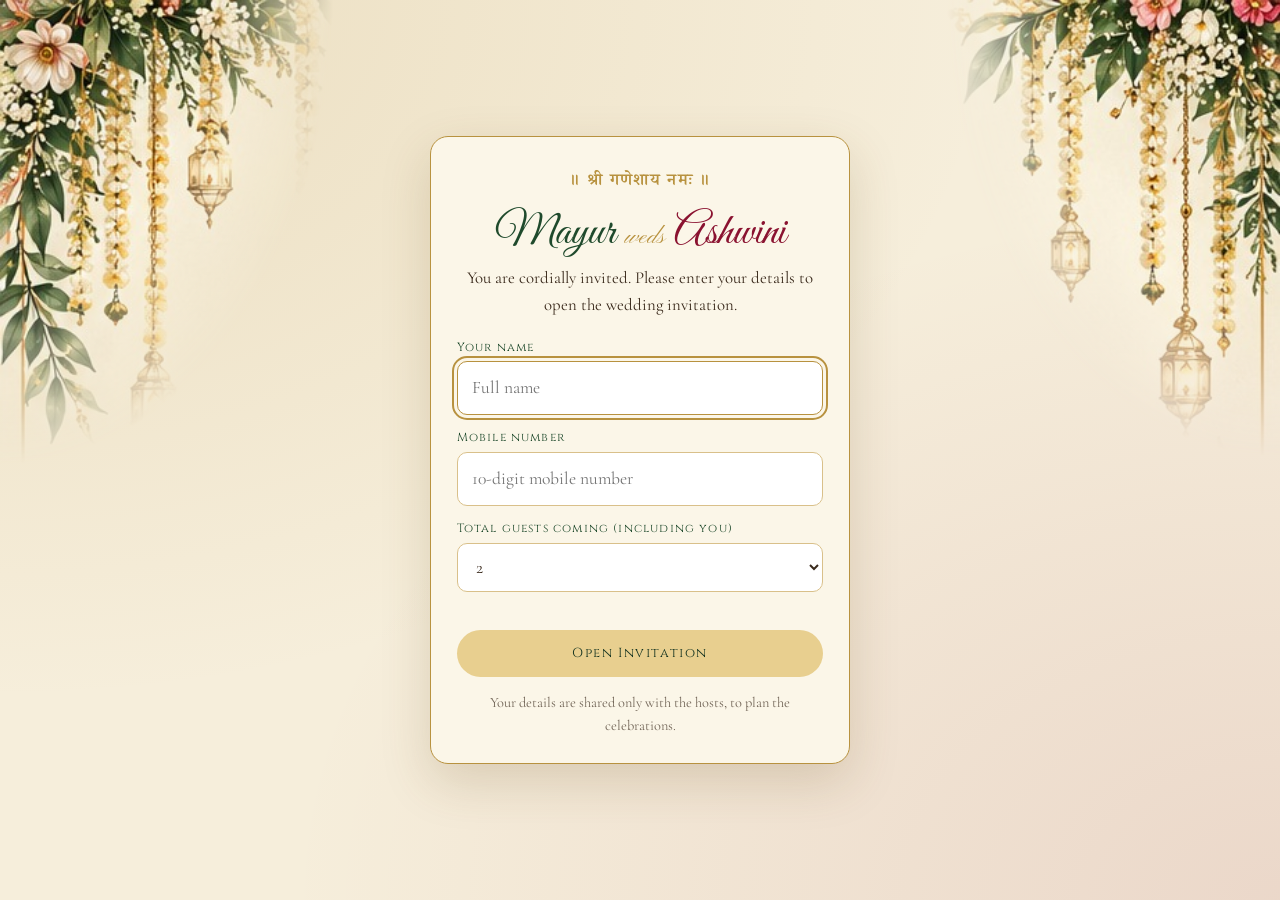
<file: index.html>
<!DOCTYPE html>
<html lang="en">
<head>
  <meta charset="UTF-8">
  <meta name="viewport" content="width=device-width, initial-scale=1">
  <title>Welcome | Mayur weds Ashwini</title>
  <meta name="description" content="You are invited to the wedding of Mayur & Ashwini, 17-19 December 2026, Shirpur.">
  <meta property="og:title" content="Mayur weds Ashwini - Wedding Invitation">
  <meta property="og:description" content="17-19 December 2026 |  Ahilya Lawns, Shirpur, Dhule">
  <meta property="og:image" content="https://mayur2111995.github.io/MayshuWedding/images/venue.jpg">
  <link rel="preconnect" href="https://fonts.googleapis.com">
  <link rel="preconnect" href="https://fonts.gstatic.com" crossorigin>
  <link href="https://fonts.googleapis.com/css2?family=Cinzel:wght@500;600&family=Cormorant+Garamond:wght@400;500;600&family=Great+Vibes&family=Noto+Serif+Devanagari:wght@600&family=Pinyon+Script&display=swap" rel="stylesheet">
  <link rel="stylesheet" href="./style.css">
</head>
<body class="login-page">

  <main class="gate" id="gate">
    <img class="floral floral-l" src="./images/floral-left.jpg" alt="" onerror="this.style.display='none'">
    <img class="floral floral-r" src="./images/floral-right.jpg" alt="" onerror="this.style.display='none'">

    <form class="gate-box" id="gateForm" novalidate>
      <p class="om">॥ श्री गणेशाय नमः ॥</p>

      <h1 class="gate-names">
        <span class="n1">Mayur</span>
        <span class="weds">weds</span>
        <span class="n2">Ashwini</span>
      </h1>

      <p class="gate-lead">You are cordially invited. Please enter your details to open the wedding invitation.</p>

      <label for="gName">Your name</label>
      <input id="gName" name="name" type="text" autocomplete="name" placeholder="Full name" required>

      <label for="gMobile">Mobile number</label>
      <input id="gMobile" name="mobile" type="tel" inputmode="numeric" autocomplete="tel" placeholder="10-digit mobile number" maxlength="17" required>

      <label for="gGuests">Total guests coming (including you)</label>
      <select id="gGuests" name="guests">
        <option value="1">1</option><option value="2" selected>2</option><option value="3">3</option>
        <option value="4">4</option><option value="5">5</option><option value="6">6</option>
        <option value="7">7</option><option value="8">8</option><option value="9">9</option><option value="10">10+</option>
      </select>

      <p class="gate-error" id="gateError" role="alert"></p>
      <button class="btn gate-btn" type="submit" id="gateBtn">Open Invitation</button>
      <p class="gate-note">Your details are shared only with the hosts, to plan the celebrations.</p>
    </form>
  </main>

  <script src="./config.js"></script>
  <script src="./login.js"></script>
</body>
</html>
</file>
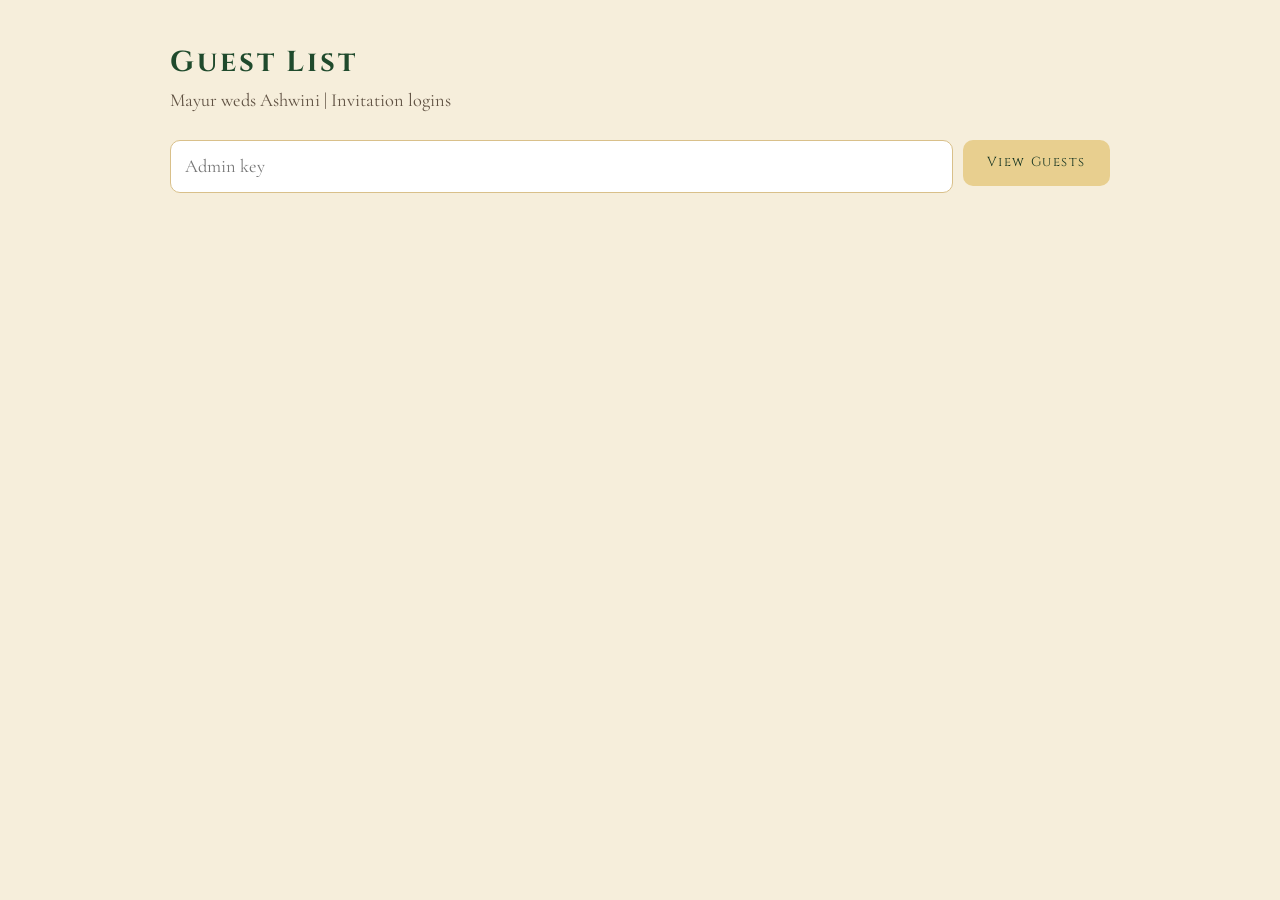
<file: admin.html>
<!DOCTYPE html>
<html lang="en">
<head>
  <meta charset="UTF-8">
  <meta name="viewport" content="width=device-width, initial-scale=1">
  <meta name="robots" content="noindex, nofollow">
  <title>Guest List | Admin</title>
  <link href="https://fonts.googleapis.com/css2?family=Cinzel:wght@500;600&family=Cormorant+Garamond:wght@400;500;600&family=Great+Vibes&display=swap" rel="stylesheet">
  <link rel="stylesheet" href="./style.css">
</head>
<body class="admin-page">
  <main class="admin">
    <h1 class="admin-title">Guest List</h1>
    <p class="admin-sub">Mayur weds Ashwini | Invitation logins</p>

    <form class="admin-key" id="keyForm">
      <input id="keyInput" type="password" placeholder="Admin key" autocomplete="current-password" required>
      <button class="btn" type="submit">View Guests</button>
    </form>
    <p class="gate-error" id="adminError" role="alert"></p>

    <section id="panel" hidden>
      <div class="stats">
        <div><b id="statLogins">0</b><span>Invitees logged in</span></div>
        <div><b id="statGuests">0</b><span>Total guests coming</span></div>
      </div>

      <div class="admin-tools">
        <input id="search" type="search" placeholder="Search name or mobile">
        <button class="btn btn-outline" id="refresh" type="button">Refresh</button>
        <button class="btn btn-outline" id="csv" type="button">Download CSV</button>
        <a class="btn" id="waSummary" target="_blank" rel="noopener" href="#">Send summary on WhatsApp</a>
      </div>

      <div class="table-wrap">
        <table>
          <thead><tr><th>#</th><th>Name</th><th>Mobile</th><th>Guests</th><th>Logged in</th></tr></thead>
          <tbody id="rows"></tbody>
        </table>
      </div>
    </section>
  </main>
  <script src="./config.js"></script>
  <script src="./admin.js"></script>
</body>
</html>
</file>
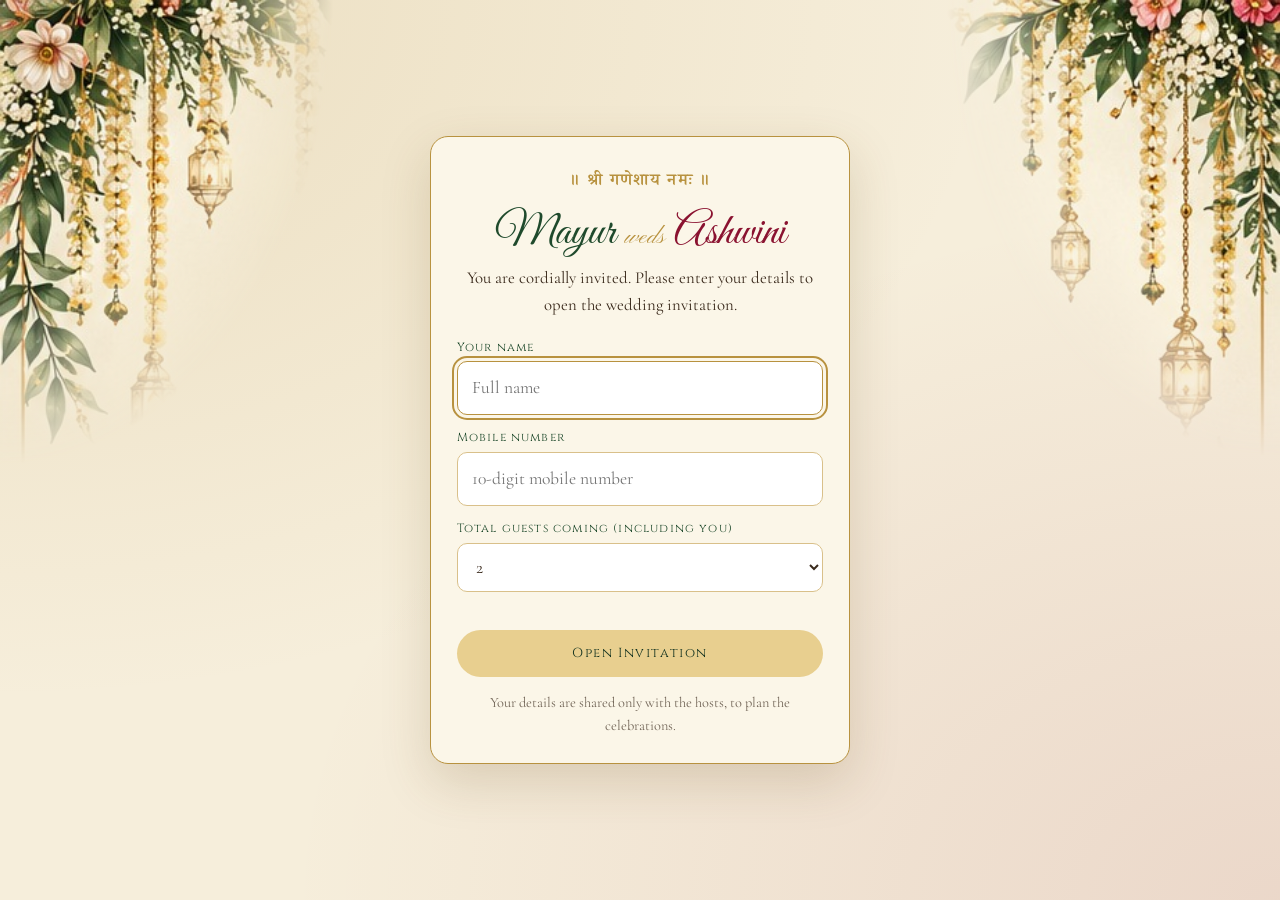
<file: invitation.html>
<!DOCTYPE html>
<html lang="en">
<head>
  <meta charset="UTF-8">
  <meta name="viewport" content="width=device-width, initial-scale=1">

  <title>Mayur weds Ashwini | Wedding Invitation</title>
  <script>
    // Guests must log in first
    try { if (!localStorage.getItem('mayshuGuest')) location.replace('index.html'); } catch (e) {}
  </script>

  <meta name="description" content="You are invited to the wedding festivities of Mayur & Ashwini, 17-19 December 2026, Ahilya Lawns, Shirpur.">

  <meta property="og:title" content="Mayur weds Ashwini - Wedding Invitation">
  <meta property="og:description" content="17-19 December 2026 |  Ahilya Lawns, Shirpur, Dhule">
  <meta property="og:image" content="https://mayur2111995.github.io/MayshuWedding/images/venue.jpg">

  <link rel="preconnect" href="https://fonts.googleapis.com">
  <link rel="preconnect" href="https://fonts.gstatic.com" crossorigin>

  <link href="https://fonts.googleapis.com/css2?family=Cinzel:wght@500;600&family=Cormorant+Garamond:wght@400;500;600&family=Great+Vibes&family=Noto+Serif+Devanagari:wght@600&family=Pinyon+Script&display=swap" rel="stylesheet">

  <link rel="stylesheet" href="./style.css">

  <style>
    /* Image loading and fallback improvements */

    .arch {
      position: relative;
      overflow: hidden;
      background: #efe3c5;
    }

    .arch img {
      display: block;
      width: 100%;
      height: 100%;
      object-fit: cover;
      object-position: center;
    }

    .arch img.image-error {
      display: none;
    }

    .card img,
    .venue-img,
    .floral {
      display: block;
      max-width: 100%;
    }

    .card img {
      width: 100%;
      height: auto;
      object-fit: cover;
    }

    .venue-img {
      width: 100%;
      height: auto;
      object-fit: cover;
    }

    .floral {
      height: auto;
    }

    @media (max-width: 600px) {
      .couple-grid {
        gap: 20px;
      }
    }
  </style>
</head>

<body class="ready">

  <!-- Background Music -->
  <audio
    id="bgm"
    src="./audio/song.mp3"
    loop
    preload="none">
  </audio>

  <button
    class="music"
    id="musicBtn"
    type="button"
    aria-label="Play or pause music"
    title="Music">

    <svg viewBox="0 0 24 24" width="22" height="22" aria-hidden="true">
      <path id="musicIcon" fill="currentColor" d="M8 5v14l11-7z"/>
    </svg>

  </button>

  <!-- NAV -->
  <nav class="topnav" aria-label="Main">
    <a class="brand" href="#home">M &amp; A</a>
    <div class="navlinks" id="navlinks">
      <a href="#home">Home</a>
      <a href="#couple">Couple</a>
      <a href="#events">Events</a>
      <a href="#venue">Venue</a>
      <a href="#rsvp">RSVP</a>
    </div>
    <p class="who"><span id="whoName"></span> <a href="#" id="logout">Switch</a></p>
  </nav>

  <!-- HERO SECTION -->
  <header class="hero" id="home">

    <img
      class="floral floral-l"
      src="./images/floral-left.jpg"
      alt=""
      loading="lazy"
      onerror="this.style.display='none'">

    <img
      class="floral floral-r"
      src="./images/floral-right.jpg"
      alt=""
      loading="lazy"
      onerror="this.style.display='none'">

    <div class="hero-inner">

      <p class="om">॥ श्री गणेशाय नमः ॥</p>

      <p class="lead">
        With the blessings of our elders and the grace of the Almighty, we joyfully invite you to celebrate the wedding of
      </p>

      <h1 class="names" aria-label="Mayur weds Ashwini">
        <span class="n1">Mayur</span>
        <span class="weds">weds</span>
        <span class="n2">Ashwini</span>
      </h1>

      <p class="tagline">
        Your presence and blessings will make our celebrations truly special.
      </p>

      <div class="countdown" id="countdown" aria-live="polite">

        <div>
          <b id="d">--</b>
          <span>Days</span>
        </div>

        <div>
          <b id="h">--</b>
          <span>Hours</span>
        </div>

        <div>
          <b id="m">--</b>
          <span>Minutes</span>
        </div>

        <div>
          <b id="s">--</b>
          <span>Seconds</span>
        </div>

      </div>

      <p class="count-note" id="countNote">
        till the Vaidik Wedding, 19 December 2026 at 8:33 AM
      </p>

      <a class="scroll" href="#events">
        Wedding Celebrations
      </a>

    </div>
  </header>

  <!-- COUPLE SECTION -->
  <section class="couple" id="couple">

    <h2 class="section-title">The Couple</h2>

    <div class="divider">
      <i></i>
    </div>

    <div class="couple-grid">

      <!-- Groom -->
      <figure class="person">

        <div class="arch" data-initial="M">

          <img
            src="./images/groom.jpg"
            alt="Mayur - The Groom"
            loading="lazy"
            fetchpriority="high"
            decoding="async"
            onerror="this.classList.add('image-error')">

        </div>

        <figcaption>
          <span class="pname green">Mayur</span>
          <span class="prole">The Groom</span>
        </figcaption>

      </figure>

      <div class="heart" aria-hidden="true">&amp;</div>

      <!-- Bride -->
      <figure class="person">

        <div class="arch" data-initial="A">

          <img
            src="./images/bride.jpg"
            alt="Ashwini - The Bride"
            loading="lazy"
            decoding="async"
            onerror="this.classList.add('image-error')">

        </div>

        <figcaption>
          <span class="pname maroon">Ashwini</span>
          <span class="prole">The Bride</span>
        </figcaption>

      </figure>

    </div>
  </section>

  <!-- WEDDING EVENTS -->
  <main id="events" class="events">

    <h2 class="section-title">Wedding Celebrations</h2>

    <div class="divider">
      <i></i>
    </div>

    <!-- 17 DECEMBER -->
    <section class="day">

      <div class="day-head">
        <span class="num">17</span>
        <span class="meta">December 2026<br>Thursday</span>
      </div>

      <div class="cards">

        <article class="card">

          <img
            src="./images/mehndi.jpg"
            alt="Mehndi"
            loading="lazy"
            decoding="async">

          <h3 class="green">Mehndi Ceremony</h3>
          <p class="time">11:00 AM</p>
          <p class="where"> Ahilya Lawns</p>

        </article>

        <article class="card">

          <img
            src="./images/sangeet.jpg"
            alt="Sangeet"
            loading="lazy"
            decoding="async">

          <h3>Sangeet Night</h3>
          <p class="time">8:30 PM</p>
          <p class="where"> Ahilya Lawns</p>

        </article>

      </div>
    </section>

    <!-- 18 DECEMBER -->
    <section class="day">

      <div class="day-head">
        <span class="num">18</span>
        <span class="meta">December 2026<br>Friday</span>
      </div>

      <div class="cards">

        <article class="card">

          <img
            src="./images/groom-haldi.jpg"
            alt="Groom Haldi"
            loading="lazy"
            decoding="async">

          <h3>Groom&rsquo;s Haldi Ceremony</h3>
          <p class="time">10:00 AM</p>
          <p class="where">At Home</p>

        </article>

        <article class="card">

          <img
            src="./images/bride-groom-haldi.jpg"
            alt="Bride and Groom Haldi"
            loading="lazy"
            decoding="async">

          <h3>Bride &amp; Groom Haldi Ceremony</h3>
          <p class="time">5:30 PM</p>
          <p class="where"> Ahilya Lawns</p>

        </article>

        <article class="card">

          <img
            src="./images/dj-night.jpg"
            alt="DJ Night Party"
            loading="lazy"
            decoding="async">

          <h3>DJ Night</h3>
          <p class="time">7:30 PM</p>
          <p class="where"> Ahilya Lawns</p>

        </article>

      </div>
    </section>

    <!-- 19 DECEMBER -->
    <section class="day">

      <div class="day-head">
        <span class="num">19</span>
        <span class="meta">December 2026<br>Saturday</span>
      </div>

      <div class="cards">

        <article class="card feature">

          <img
            src="./images/vaidik.jpg"
            alt="Vaidik Wedding"
            loading="lazy"
            decoding="async">

          <h3>Vaidik Wedding Ceremony</h3>
          <p class="time">8:33 AM</p>
          <p class="where"> Ahilya Lawns</p>

        </article>

        <article class="card feature">

          <img
            class="focus-top" src="./images/reception.jpg"
            alt="Baraat and Reception"
            loading="lazy"
            decoding="async">

          <h3>Baraat &amp; Reception</h3>
          <p class="time">8:30 PM</p>
          <p class="where"> Ahilya Lawns</p>

        </article>

      </div>
    </section>

  </main>

  <!-- VENUE -->
  <section class="venue" id="venue">

    <div class="venue-text">

      <p class="chip">Venue</p>

      <h2> Ahilya Lawns</h2>

      <p class="city">Shirpur, Dhule</p>

      <address>
        Behind MLA Residence / Near Malhar Nagar,<br>
        New Bypass Road, Varvade / Karvand,<br>
        Shirpur, District Dhule, Maharashtra 425405
      </address>

      <a
        class="btn"
        target="_blank"
        rel="noopener"
        href="https://www.google.com/maps/search/?api=1&query=Ahilya+Lawns+Shirpur+Dhule">

        Open in Google Maps

      </a>

    </div>

    <img
      class="venue-img"
      src="./images/venue.jpg"
      alt="Ahilya Lawns decorated for the wedding"
      loading="lazy"
      decoding="async">

  </section>

  <!-- RSVP -->
  <section class="rsvp" id="rsvp">
    <h2 class="section-title">RSVP &amp; Contact</h2>
    <div class="divider"><i></i></div>
    <p class="rsvp-lead">Kindly confirm your presence, or reach us for any query.</p>
    <div class="rsvp-actions">
      <a class="btn" id="waBtn" target="_blank" rel="noopener" href="#">Confirm on WhatsApp</a>
      <a class="btn btn-outline" id="callBtn" href="#">Call the hosts</a>
    </div>
  </section>

  <!-- FOOTER -->
  <footer>

    <p class="blessing">Your gracious presence, love, and blessings are the greatest gifts we could ever receive.</p>

    <p class="regards">With love and warm regards,</p>
    <p class="script">Mayur &amp; Ashwini</p>
    <p class="together">Together with our families</p>

  </footer>

  <script src="./config.js"></script>
  <script src="./invite.js"></script>

</body>
</html>
</file>
<file: style.css>
/* =====================================================
   MAYUR & ASHWINI — PREMIUM WEDDING INVITATION
   Complete Responsive CSS
===================================================== */

/* ---------- Theme ---------- */

:root {
  --cream: #f6eedb;
  --cream-2: #efe4c9;
  --green: #1f4a2c;
  --green-deep: #143320;
  --maroon: #8a1230;
  --gold: #b8923f;
  --gold-soft: #d9c08a;
  --ink: #3a2a1c;
}

/* ---------- Reset ---------- */

* {
  box-sizing: border-box;
  margin: 0;
  padding: 0;
}

html {
  scroll-behavior: smooth;
}

body {
  background: var(--cream);
  color: var(--ink);
  font-family: 'Cormorant Garamond', Georgia, serif;
  font-size: 1.15rem;
  line-height: 1.6;
  -webkit-font-smoothing: antialiased;
}

img {
  max-width: 100%;
  display: block;
}

a {
  color: inherit;
}

button,
input,
select {
  font: inherit;
}

:focus-visible {
  outline: 2px solid var(--maroon);
  outline-offset: 3px;
}

/* ---------- Hero ---------- */

.hero {
  position: relative;
  min-height: 100svh;
  display: flex;
  align-items: center;
  justify-content: center;
  text-align: center;
  padding: 4rem 1.25rem 3rem;
  overflow: hidden;
}

.floral {
  position: absolute;
  top: 0;
  pointer-events: none;
  width: clamp(140px, 26vw, 340px);
  height: auto;
  z-index: 0;
  animation: sway 7s ease-in-out infinite alternate;
}

.floral-l {
  left: 0;
  transform-origin: top left;
  -webkit-mask-image: radial-gradient(
    ellipse 100% 100% at 0 0,
    #000 62%,
    transparent 100%
  );
  mask-image: radial-gradient(
    ellipse 100% 100% at 0 0,
    #000 62%,
    transparent 100%
  );
}

.floral-r {
  right: 0;
  transform-origin: top right;
  -webkit-mask-image: radial-gradient(
    ellipse 100% 100% at 100% 0,
    #000 62%,
    transparent 100%
  );
  mask-image: radial-gradient(
    ellipse 100% 100% at 100% 0,
    #000 62%,
    transparent 100%
  );
}

.hero-inner {
  position: relative;
  max-width: 760px;
  width: 100%;
  z-index: 1;
}

.om {
  font-family: 'Cinzel', serif;
  color: var(--gold);
  font-size: 0.8rem;
  letter-spacing: 0.2em;
  margin-bottom: 1.6rem;
}

.lead {
  font-family: 'Cinzel', serif;
  font-size: clamp(0.78rem, 2.4vw, 1rem);
  letter-spacing: 0.2em;
  line-height: 2;
  max-width: 560px;
  margin: 0 auto;
}

/* ---------- Couple Names ---------- */

.names {
  margin: 1.5rem 0 1rem;
  display: flex;
  flex-wrap: wrap;
  align-items: center;
  justify-content: center;
  gap: 0 0.4rem;
  font-weight: 400;
  line-height: 1.05;
}

.names .n1,
.names .n2 {
  font-family: 'Great Vibes', cursive;
  font-size: clamp(4rem, 15vw, 7.5rem);
}

.names .n1 {
  color: var(--green);
}

.names .n2 {
  color: var(--maroon);
}

.names .weds {
  font-family: 'Pinyon Script', cursive;
  color: var(--gold);
  font-size: clamp(1.8rem, 6vw, 3rem);
}

.tagline {
  font-family: 'Cinzel', serif;
  font-size: clamp(0.72rem, 2.2vw, 0.9rem);
  letter-spacing: 0.22em;
  max-width: 440px;
  margin: 0 auto 2rem;
  line-height: 2;
}

/* ---------- Hero Animation ---------- */

.hero-inner > * {
  animation: rise 0.9s cubic-bezier(0.2, 0.7, 0.2, 1) both;
}

.hero-inner > *:nth-child(2) {
  animation-delay: 0.1s;
}

.hero-inner > *:nth-child(3) {
  animation-delay: 0.25s;
}

.hero-inner > *:nth-child(4) {
  animation-delay: 0.45s;
}

.hero-inner > *:nth-child(5) {
  animation-delay: 0.6s;
}

@keyframes rise {
  from {
    opacity: 0;
    transform: translateY(18px);
  }

  to {
    opacity: 1;
    transform: none;
  }
}

@keyframes sway {
  from {
    transform: rotate(-0.6deg);
  }

  to {
    transform: rotate(0.6deg);
  }
}

/* ---------- Countdown ---------- */

.countdown {
  display: flex;
  justify-content: center;
  gap: 0.7rem;
  margin-top: 0.5rem;
  flex-wrap: wrap;
}

.countdown div {
  min-width: 4.4rem;
  padding: 0.7rem 0.4rem;
  border: 1px solid var(--gold-soft);
  border-radius: 10px;
  background: rgba(255, 255, 255, 0.35);
}

.countdown b {
  display: block;
  font-family: 'Cinzel', serif;
  font-size: 1.7rem;
  color: var(--maroon);
  font-weight: 600;
  line-height: 1.2;
}

.countdown span {
  font-size: 0.85rem;
  color: var(--green);
}

.count-note {
  font-size: 1rem;
  margin-top: 0.8rem;
  color: var(--ink);
  opacity: 0.8;
}

.scroll {
  display: inline-block;
  margin-top: 2.2rem;
  text-decoration: none;
  font-family: 'Cinzel', serif;
  font-size: 0.8rem;
  letter-spacing: 0.2em;
  color: var(--green);
  border-bottom: 1px solid var(--gold);
  padding-bottom: 0.3rem;
}

/* ---------- Events ---------- */

.events {
  max-width: 1040px;
  margin: 0 auto;
  padding: 4.5rem 1.25rem 2rem;
}

.section-title {
  text-align: center;
  font-family: 'Cinzel', serif;
  font-weight: 500;
  font-size: clamp(1.1rem, 3.4vw, 1.5rem);
  letter-spacing: 0.3em;
  color: var(--green);
}

.divider {
  height: 1px;
  background: linear-gradient(
    90deg,
    transparent,
    var(--gold),
    transparent
  );
  margin: 1.1rem auto 3rem;
  max-width: 420px;
  position: relative;
}

.divider i {
  position: absolute;
  left: 50%;
  top: 50%;
  width: 9px;
  height: 9px;
  background: var(--cream);
  border: 1px solid var(--gold);
  transform: translate(-50%, -50%) rotate(45deg);
}

/* ---------- Timeline ---------- */

.day {
  display: grid;
  grid-template-columns: 170px 1fr;
  gap: 0 2.2rem;
  margin-bottom: 3rem;
}

.day-head {
  position: sticky;
  top: 1.5rem;
  align-self: start;
  display: flex;
  flex-direction: column;
  align-items: center;
  text-align: center;
  padding: 1.1rem 0.5rem 1.2rem;
  border: 1px solid var(--gold);
  border-radius: 14px;
  background: linear-gradient(
    180deg,
    #fbf6e8,
    var(--cream-2)
  );
}

.day-head .num {
  font-family: 'Cinzel', serif;
  font-size: 3.6rem;
  font-weight: 600;
  color: var(--maroon);
  line-height: 1;
  padding: 0;
  border: 0;
}

.day-head .meta {
  font-family: 'Cinzel', serif;
  font-size: 0.78rem;
  letter-spacing: 0.16em;
  color: var(--ink);
  line-height: 1.8;
  text-transform: uppercase;
  margin-top: 0.5rem;
  padding-top: 0.6rem;
  border-top: 1px solid var(--gold-soft);
  width: 80%;
}

.cards {
  display: grid;
  grid-template-columns: repeat(3, minmax(0, 1fr));
  gap: 1.2rem;
  align-items: stretch;
}

/* ---------- Event Cards ---------- */

.card {
  background: linear-gradient(
    180deg,
    #fbf6e8,
    var(--cream-2)
  );
  border: 1px solid var(--gold-soft);
  border-radius: 14px;
  padding: 0.6rem 0.6rem 1.1rem;
  text-align: center;
  transition: transform 0.25s ease, box-shadow 0.25s ease;
  min-width: 0;
}

.card:hover {
  transform: translateY(-3px);
  box-shadow: 0 10px 24px rgba(120, 90, 30, 0.18);
}

.card img {
  width: 100%;
  aspect-ratio: 2 / 1;
  object-fit: cover;
  border-radius: 9px;
}

.card h3 {
  font-family: 'Cinzel', serif;
  font-size: 1.25rem;
  font-weight: 600;
  color: var(--maroon);
  margin-top: 0.9rem;
}

.card h3.green {
  color: var(--green);
}

.card .time {
  font-size: 1.15rem;
  letter-spacing: 0.06em;
  margin-top: 0.15rem;
}

.card.feature {
  border-color: var(--gold);
}

/* ---------- Venue ---------- */

.venue {
  max-width: 1040px;
  margin: 2rem auto 0;
  display: grid;
  grid-template-columns: 1fr 1fr;
  background: var(--green-deep);
  color: #f3e6c4;
  border-radius: 18px;
  overflow: hidden;
  border: 2px solid var(--gold);
  width: calc(100% - 2.5rem);
}

.venue-text {
  padding: clamp(1.8rem, 5vw, 3.2rem);
  display: flex;
  flex-direction: column;
  justify-content: center;
  gap: 0.5rem;
}

.chip {
  align-self: flex-start;
  font-family: 'Cinzel', serif;
  font-size: 0.78rem;
  letter-spacing: 0.25em;
  color: var(--green-deep);
  background: linear-gradient(
    90deg,
    #c9a45a,
    #e8d29a,
    #c9a45a
  );
  padding: 0.25rem 1.2rem;
  border-radius: 999px;
}

.venue h2 {
  font-family: 'Cinzel', serif;
  font-weight: 600;
  color: #e8cf8f;
  font-size: clamp(1.6rem, 4.4vw, 2.4rem);
  line-height: 1.2;
  margin-top: 0.6rem;
}

.city {
  font-size: 1.5rem;
}

address {
  font-style: normal;
  font-size: 1.05rem;
  opacity: 0.92;
  margin: 0.6rem 0 1.2rem;
  line-height: 1.7;
}

.btn {
  align-self: flex-start;
  text-decoration: none;
  font-family: 'Cinzel', serif;
  font-size: 0.82rem;
  letter-spacing: 0.12em;
  background: #e8cf8f;
  color: var(--green-deep);
  padding: 0.8rem 1.5rem;
  border-radius: 999px;
  transition: background 0.2s;
}

.btn:hover {
  background: #f6e3a8;
}

.venue-img {
  width: 100%;
  height: 100%;
  object-fit: cover;
  min-height: 260px;
}

/* ---------- Footer ---------- */

footer {
  text-align: center;
  padding: 4rem 1.25rem 3.5rem;
}

footer .script {
  font-family: 'Great Vibes', cursive;
  font-size: 2.6rem;
  color: var(--maroon);
  line-height: 1.2;
}

footer p {
  margin-top: 0.3rem;
}

footer .small {
  font-size: 1rem;
  opacity: 0.75;
}

/* =====================================================
   COUPLE PHOTOS — FIXED
===================================================== */

.couple {
  max-width: 980px;
  margin: 0 auto;
  padding: 4.5rem 1.25rem 0;
}

.couple-grid {
  display: flex;
  align-items: center;
  justify-content: center;
  gap: clamp(0.8rem, 4vw, 3rem);
}

.person {
  text-align: center;
  flex: 0 1 250px;
  min-width: 0;
}

.arch {
  position: relative;
  aspect-ratio: 3 / 4;
  width: 100%;
  border-radius: 999px 999px 14px 14px;
  border: 2px solid var(--gold);
  padding: 7px;
  background: linear-gradient(
    180deg,
    #fbf6e8,
    var(--cream-2)
  );
  overflow: hidden;
}

/* Initial letter visible only behind image */

.arch::after {
  content: attr(data-initial);
  position: absolute;
  inset: 7px;
  display: flex;
  align-items: center;
  justify-content: center;
  font-family: 'Great Vibes', cursive;
  font-size: 6rem;
  color: var(--gold-soft);
  border-radius: inherit;
  background: rgba(255, 255, 255, 0.15);
  z-index: 0;
  pointer-events: none;
}

/* Couple image */

.arch img {
  position: relative;
  z-index: 2;
  display: block;
  width: 100%;
  height: 100%;
  object-fit: cover;
  object-position: center;
  border-radius: 999px 999px 8px 8px;
}

/* If image fails, show initial placeholder */

.arch img.image-error {
  display: none;
}

.person figcaption {
  margin-top: 1rem;
  display: flex;
  flex-direction: column;
}

.pname {
  font-family: 'Great Vibes', cursive;
  font-size: clamp(2.2rem, 7vw, 3.2rem);
  line-height: 1.1;
}

.pname.green {
  color: var(--green);
}

.pname.maroon {
  color: var(--maroon);
}

.prole {
  font-family: 'Cinzel', serif;
  font-size: 0.78rem;
  letter-spacing: 0.22em;
  text-transform: uppercase;
  color: var(--gold);
}

.heart {
  font-family: 'Pinyon Script', cursive;
  font-size: clamp(2rem, 6vw, 3.4rem);
  color: var(--gold);
}

/* ---------- Welcome Gate ---------- */

body.locked {
  overflow: hidden;
}

body.ready .gate {
  display: none;
}

.gate {
  position: fixed;
  inset: 0;
  z-index: 100;
  display: flex;
  align-items: center;
  justify-content: center;
  padding: 1.2rem;
  overflow-y: auto;
  background:
    radial-gradient(
      ellipse at top left,
      rgba(184, 146, 63, 0.18),
      transparent 55%
    ),
    radial-gradient(
      ellipse at bottom right,
      rgba(138, 18, 48, 0.10),
      transparent 55%
    ),
    var(--cream);
  transition: opacity 0.6s ease, visibility 0.6s;
}

.gate.hide {
  opacity: 0;
  visibility: hidden;
}

.gate-box {
  width: 100%;
  max-width: 420px;
  text-align: center;
  background: #fbf6e8;
  border: 1px solid var(--gold);
  border-radius: 18px;
  padding: 2rem 1.6rem 1.6rem;
  box-shadow: 0 18px 50px rgba(100, 70, 20, 0.18);
}

.gate-box .om {
  margin-bottom: 0.8rem;
}

.gate-names {
  font-weight: 400;
  line-height: 1.1;
  margin-bottom: 0.4rem;
}

.gate-names .n1,
.gate-names .n2 {
  font-family: 'Great Vibes', cursive;
  font-size: 2.8rem;
}

.gate-names .n1 {
  color: var(--green);
}

.gate-names .n2 {
  color: var(--maroon);
}

.gate-names .weds {
  font-family: 'Pinyon Script', cursive;
  color: var(--gold);
  font-size: 1.5rem;
}

.gate-lead {
  font-size: 1.05rem;
  margin-bottom: 1.2rem;
}

.gate-box label {
  display: block;
  text-align: left;
  font-family: 'Cinzel', serif;
  font-size: 0.74rem;
  letter-spacing: 0.1em;
  color: var(--green);
  margin: 0.8rem 0 0.3rem;
}

.gate-box input,
.gate-box select {
  width: 100%;
  padding: 0.75rem 0.9rem;
  font: inherit;
  font-size: 1.1rem;
  color: var(--ink);
  background: #fff;
  border: 1px solid var(--gold-soft);
  border-radius: 10px;
}

.gate-box input:focus,
.gate-box select:focus {
  outline: 2px solid var(--gold);
  border-color: var(--gold);
}

.gate-error {
  min-height: 1.4rem;
  margin-top: 0.7rem;
  color: var(--maroon);
  font-size: 1rem;
}

.gate-btn {
  align-self: auto;
  width: 100%;
  border: 0;
  cursor: pointer;
  margin-top: 0.3rem;
}

.gate-btn[disabled] {
  opacity: 0.6;
  cursor: wait;
}

.gate-note {
  font-size: 0.9rem;
  opacity: 0.7;
  margin-top: 0.9rem;
}

/* ---------- Music Button ---------- */

.music {
  position: fixed;
  right: 1rem;
  bottom: 1rem;
  z-index: 90;
  width: 48px;
  height: 48px;
  border-radius: 50%;
  border: 1px solid var(--gold);
  background: var(--green-deep);
  color: #e8cf8f;
  cursor: pointer;
  display: none;
  align-items: center;
  justify-content: center;
  box-shadow: 0 6px 18px rgba(0, 0, 0, 0.25);
}

body.ready .music {
  display: flex;
}

.music.playing {
  animation: pulse 2.4s ease-in-out infinite;
}

@keyframes pulse {
  50% {
    box-shadow: 0 0 0 8px rgba(184, 146, 63, 0.25);
  }
}

/* ---------- Mobile ---------- */

@media (max-width: 980px) {
  .cards {
    grid-template-columns: repeat(2, minmax(0, 1fr));
  }
}

@media (max-width: 760px) {
  .day {
    grid-template-columns: 1fr;
    gap: 1rem;
  }

  .day-head {
    position: static;
    flex-direction: row;
    justify-content: center;
    gap: 1rem;
    padding: 0.7rem 1rem;
  }

  .day-head .meta {
    margin: 0;
    padding: 0 0 0 1rem;
    border-top: 0;
    border-left: 1px solid var(--gold);
    width: auto;
    text-align: left;
  }

  .cards {
    grid-template-columns: 1fr;
  }

  .venue {
    grid-template-columns: 1fr;
  }

  .venue-img {
    order: -1;
    min-height: 200px;
    aspect-ratio: 16 / 10;
  }

  .hero {
    padding-top: 12rem;
    align-items: flex-start;
  }

  .countdown {
    gap: 0.4rem;
  }

  .countdown div {
    min-width: 3.8rem;
  }

  .countdown b {
    font-size: 1.35rem;
  }

  .day-head .num {
    font-size: 2.6rem;
  }

  .couple-grid {
    gap: 1rem;
  }

  .person {
    flex: 1 1 0;
  }

  .arch {
    aspect-ratio: 3 / 4;
  }

  .pname {
    font-size: clamp(1.8rem, 6vw, 2.7rem);
  }
}

/* ---------- Small Phones ---------- */

@media (max-width: 380px) {
  body {
    font-size: 1rem;
  }

  .names .n1,
  .names .n2 {
    font-size: 3.6rem;
  }

  .couple-grid {
    gap: 0.6rem;
  }

  .arch {
    padding: 5px;
  }

  .person figcaption {
    margin-top: 0.6rem;
  }

  .prole {
    font-size: 0.65rem;
    letter-spacing: 0.12em;
  }
}

/* ---------- Reduced Motion ---------- */

@media (prefers-reduced-motion: reduce) {
  *,
  *::before,
  *::after {
    animation: none !important;
    transition: none !important;
    scroll-behavior: auto !important;
  }
}

/* =====================================================
   INVITATION TEXT, VENUE LINES
===================================================== */

.om{
  font-family:'Noto Serif Devanagari','Cinzel',serif;
  font-size:1.05rem;
  letter-spacing:.08em;
  font-weight:600;
}
.lead{max-width:600px;text-transform:none;letter-spacing:.12em;font-size:clamp(.82rem,2.4vw,1rem)}
.tagline{letter-spacing:.14em;max-width:520px;text-transform:none;font-size:clamp(.85rem,2.4vw,1rem)}

.card .where{
  margin-top:.35rem;font-size:1rem;color:var(--green);
  display:flex;align-items:center;justify-content:center;gap:.35rem;
}
.card .where::before{
  content:"";width:.7rem;height:.7rem;flex:none;background:var(--gold);
  -webkit-mask:url("data:image/svg+xml,%3Csvg xmlns='http://www.w3.org/2000/svg' viewBox='0 0 24 24'%3E%3Cpath d='M12 2a7 7 0 0 0-7 7c0 5 7 13 7 13s7-8 7-13a7 7 0 0 0-7-7zm0 9.5A2.5 2.5 0 1 1 12 6a2.5 2.5 0 0 1 0 5.5z'/%3E%3C/svg%3E") center/contain no-repeat;
  mask:url("data:image/svg+xml,%3Csvg xmlns='http://www.w3.org/2000/svg' viewBox='0 0 24 24'%3E%3Cpath d='M12 2a7 7 0 0 0-7 7c0 5 7 13 7 13s7-8 7-13a7 7 0 0 0-7-7zm0 9.5A2.5 2.5 0 1 1 12 6a2.5 2.5 0 0 1 0 5.5z'/%3E%3C/svg%3E") center/contain no-repeat;
}

footer .blessing{max-width:560px;margin:0 auto 1.4rem;font-size:1.2rem}
footer .regards{font-size:1rem;opacity:.8;margin-top:1.2rem}
footer .together{font-family:'Cinzel',serif;font-size:.78rem;letter-spacing:.2em;color:var(--gold);text-transform:uppercase;margin-top:.4rem}


/* equal-height cards: venue line sits at the bottom of every card */
.card{display:flex;flex-direction:column}
.card .where{margin-top:auto;padding-top:.45rem}

/* =====================================================
   MULTI-PAGE: login, nav, RSVP, admin
===================================================== */

html{scroll-padding-top:64px}
.login-page .gate{position:fixed;overflow-y:auto}
.gate .floral{z-index:0}
.gate-box{position:relative;z-index:1}

.topnav{
  position:sticky;top:0;z-index:80;
  display:flex;align-items:center;gap:.8rem;padding:.55rem 1rem;
  background:rgba(246,238,219,.93);-webkit-backdrop-filter:blur(8px);backdrop-filter:blur(8px);
  border-bottom:1px solid var(--gold-soft);
}
.brand{font-family:'Great Vibes',cursive;font-size:1.9rem;line-height:1;color:var(--maroon);text-decoration:none;white-space:nowrap}
.navlinks{display:flex;gap:.2rem;flex:1;justify-content:center;overflow-x:auto;scrollbar-width:none}
.navlinks::-webkit-scrollbar{display:none}
.navlinks a{
  font-family:'Cinzel',serif;font-size:.72rem;letter-spacing:.14em;text-transform:uppercase;
  text-decoration:none;color:var(--green);padding:.5rem .85rem;border-radius:999px;white-space:nowrap;
}
.navlinks a:hover,.navlinks a.active{background:var(--green);color:#f3e6c4}
.who{font-size:.95rem;white-space:nowrap}
.who a{color:var(--maroon);font-size:.85rem}
.hero{min-height:calc(100svh - 56px)}

.rsvp{max-width:760px;margin:0 auto;padding:4.5rem 1.25rem 0;text-align:center}
.rsvp-lead{margin-bottom:1.4rem}
.rsvp-actions .btn{display:inline-block;margin:.35rem}
.btn-outline{background:transparent;color:var(--green);border:1px solid var(--gold)}
.btn-outline:hover{background:#efe4c9}

/* admin */
.admin-page{background:var(--cream)}
.admin{max-width:980px;margin:0 auto;padding:2.5rem 1.25rem 3rem}
.admin-title{font-family:'Cinzel',serif;color:var(--green);font-size:1.8rem;letter-spacing:.1em}
.admin-sub{opacity:.8;margin-bottom:1.5rem}
.admin-key{display:flex;gap:.6rem;flex-wrap:wrap}
.admin-key input,.admin-tools input{
  flex:1;min-width:200px;padding:.7rem .9rem;font:inherit;border:1px solid var(--gold-soft);border-radius:10px;background:#fff;color:var(--ink)
}
.admin-key .btn,.admin-tools .btn{border:0;cursor:pointer;display:inline-block;text-align:center}
.admin-key .btn{border-radius:10px}
.stats{display:grid;grid-template-columns:1fr 1fr;gap:1rem;margin:1.5rem 0}
.stats div{background:linear-gradient(180deg,#fbf6e8,var(--cream-2));border:1px solid var(--gold);border-radius:14px;padding:1.1rem;text-align:center}
.stats b{display:block;font-family:'Cinzel',serif;font-size:2.4rem;color:var(--maroon);line-height:1.1}
.stats span{color:var(--green)}
.admin-tools{display:flex;gap:.6rem;flex-wrap:wrap;margin-bottom:1rem}
.admin-tools .btn{padding:.7rem 1.1rem}
.table-wrap{overflow-x:auto;border:1px solid var(--gold-soft);border-radius:12px;background:#fffaf0}
table{width:100%;border-collapse:collapse;font-size:1.02rem}
th,td{padding:.65rem .8rem;text-align:left;border-bottom:1px solid #eadfc2;white-space:nowrap}
th{font-family:'Cinzel',serif;font-size:.74rem;letter-spacing:.12em;text-transform:uppercase;color:var(--green);background:#f3e9cf}
td a{color:var(--maroon);text-decoration:none}

@media (max-width:760px){
  .brand{font-size:1.6rem}
  .who span{display:none}
  .navlinks{justify-content:flex-start}
}
.admin-tools .btn-outline{border:1px solid var(--gold);background:transparent;color:var(--green)}
.card img{aspect-ratio:2/1;object-fit:cover;object-position:center}

/* keep faces in frame for real photos */
.card img{object-position:center 18%}

.card img.focus-top{object-position:center 6%}

   .card img{object-position:center 18%}
   .card img.focus-top{object-position:center 6%}
   /* 19 Dec photo cards: a little taller so faces fit */
.card.feature img{aspect-ratio:3/2}
</file>
